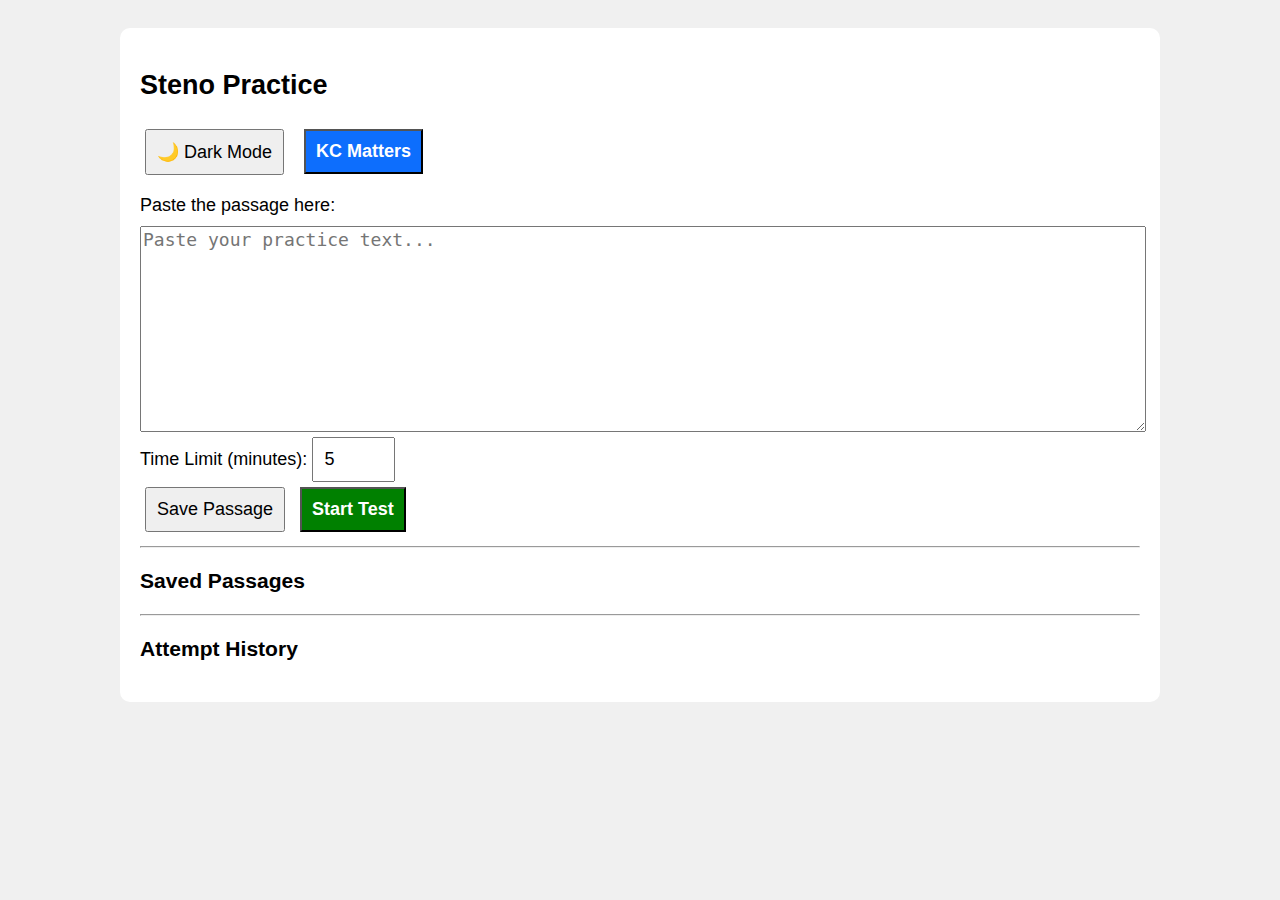
<file: index.html>
<!DOCTYPE html>
<html lang="en">
<head>
<meta charset="UTF-8">
  <meta name="viewport" content="width=device-width, initial-scale=1.0">
<title>Steno Practice</title>
<link rel="manifest" href="manifest.json">
<link rel="stylesheet" href="style.css">

<!-- App Icons -->
<link rel="icon" type="image/png" sizes="192x192" href="icon-192.png">
<link rel="icon" type="image/png" sizes="512x512" href="icon-512.png">

<!-- Mobile Theme Color -->
<meta name="theme-color" content="#0d6efd">

</head>
<body>

<div class="container">

<h2>Steno Practice</h2>
<div class="controls" style="margin-bottom: 15px; display: flex; gap: 10px; flex-wrap: wrap; align-items: center;">
    <button onclick="toggleDarkMode()" id="darkBtn">🌙 Dark Mode</button>
  <button onclick="openKCPage()" 
style="background:#0d6efd; color:white; font-weight:bold;">
KC Matters
  </button>
</div>

<div class="section">
<label>Paste the passage here:</label>
<textarea id="passageInput" placeholder="Paste your practice text..."></textarea>
</div>

<div class="section">
<label>Time Limit (minutes):</label>
<input type="number" id="timeInput" value="5" min="1" max="60">
</div>

<div class="buttons">
<button onclick="savePassage()">Save Passage</button>
<button onclick="startTest()" style="background:green; color:white; font-weight:bold;">Start Test</button>
</div>

<hr>

<h3>Saved Passages</h3>
<div id="savedPassages"></div>

<hr>

<h3>Attempt History</h3>
<div id="history"></div>

</div>

<script src="script.js"></script>

  <script>
if ("serviceWorker" in navigator) {
  navigator.serviceWorker.register("sw.js");
}
</script>
  
</body>
</html>
</file>
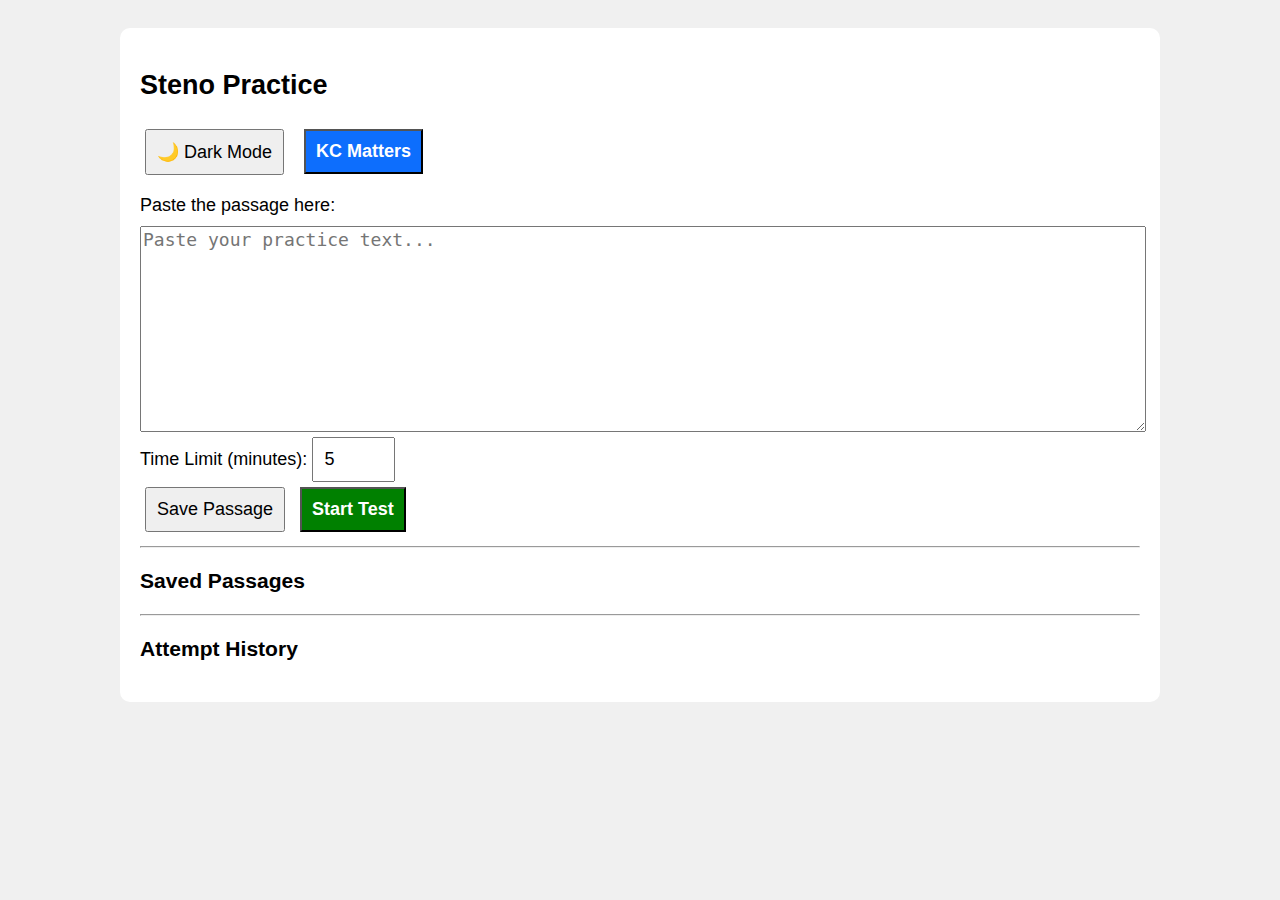
<file: exam.html>
<!DOCTYPE html>
<html lang="en">
<head>
<meta charset="UTF-8">
<title>Steno Exam</title>
<link rel="stylesheet" href="style.css">
</head>
<body>

<div class="container">

<h2>Steno Exam</h2>

<div id="timer" style="font-size:22px; font-weight:bold; text-align:center;">Time: Loading...</div>

<div class="section">
<label>Type the passage:</label>
<textarea id="userInput" style="height:60vh; font-size:18px;" autofocus></textarea>
</div>

<div class="buttons">
<button id="submitBtn">Submit Test</button>
</div>

</div>

<script src="script.js"></script>
</body>
</html>
</file>
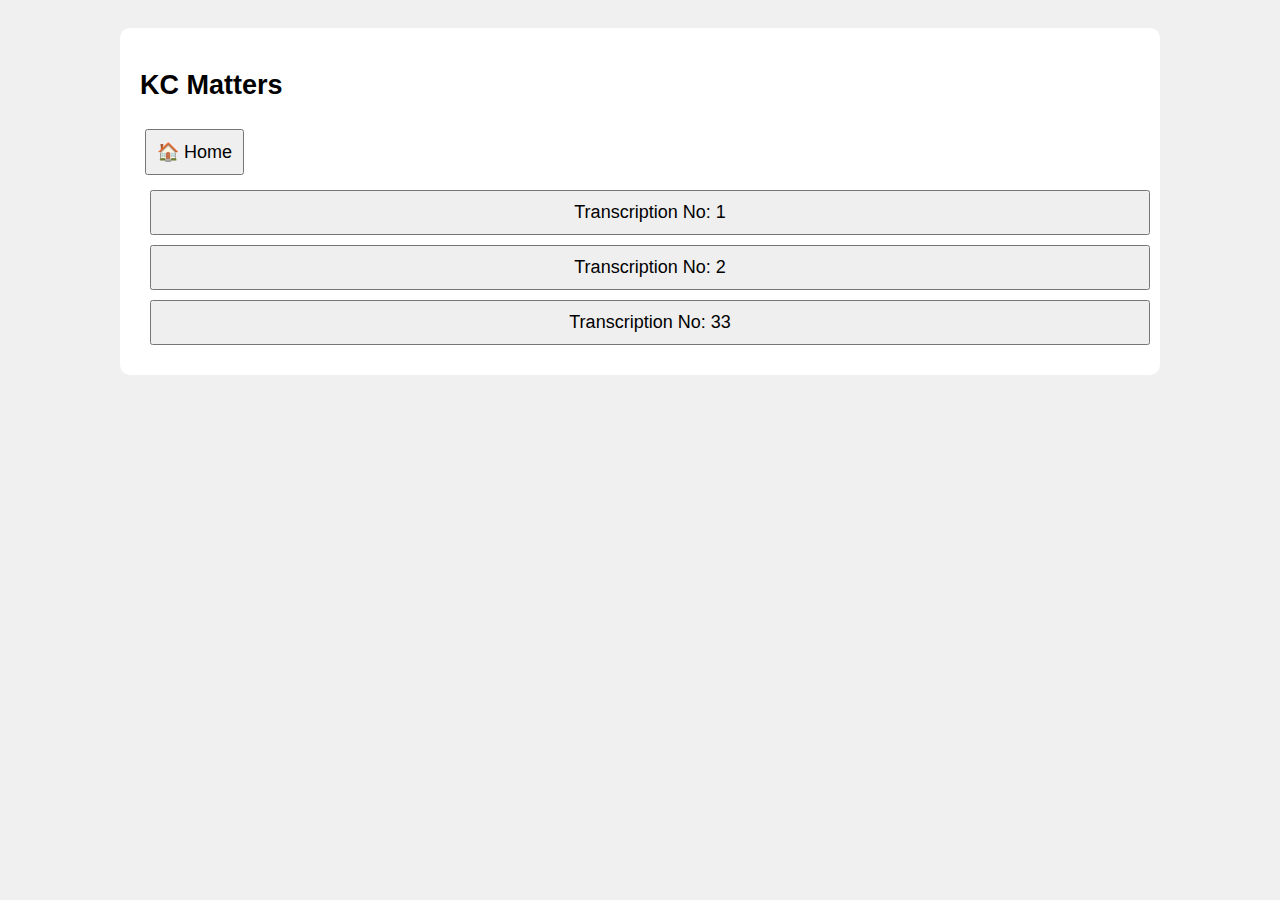
<file: kc-matters.html>
<!DOCTYPE html>
<html>
<head>
<title>KC Matters</title>
<link rel="stylesheet" href="style.css">
</head>

<body>

<div class="container">

<h2>KC Matters</h2>

<button onclick="goHome()">🏠 Home</button>

<div id="list"></div>

</div>

<script>

const matters =
[
{
name: "Transcription No: 1",
text: "This is transcription number one."
},

{
name: "Transcription No: 2",
text: "This is transcription number two."
},

{
name: "Transcription No: 33",
text: "This is transcription number thirty three."
}
];

const list = document.getElementById("list");

matters.forEach(m =>
{
const btn = document.createElement("button");

btn.innerText = m.name;

btn.style.display = "block";
btn.style.margin = "10px";
btn.style.width = "100%";

btn.onclick = function()
{
localStorage.setItem("selectedMatter", m.text);

window.location.href = "index.html";
};

list.appendChild(btn);
});


function goHome()
{
window.location.href = "index.html";
}

</script>

</body>
</html>
</file>
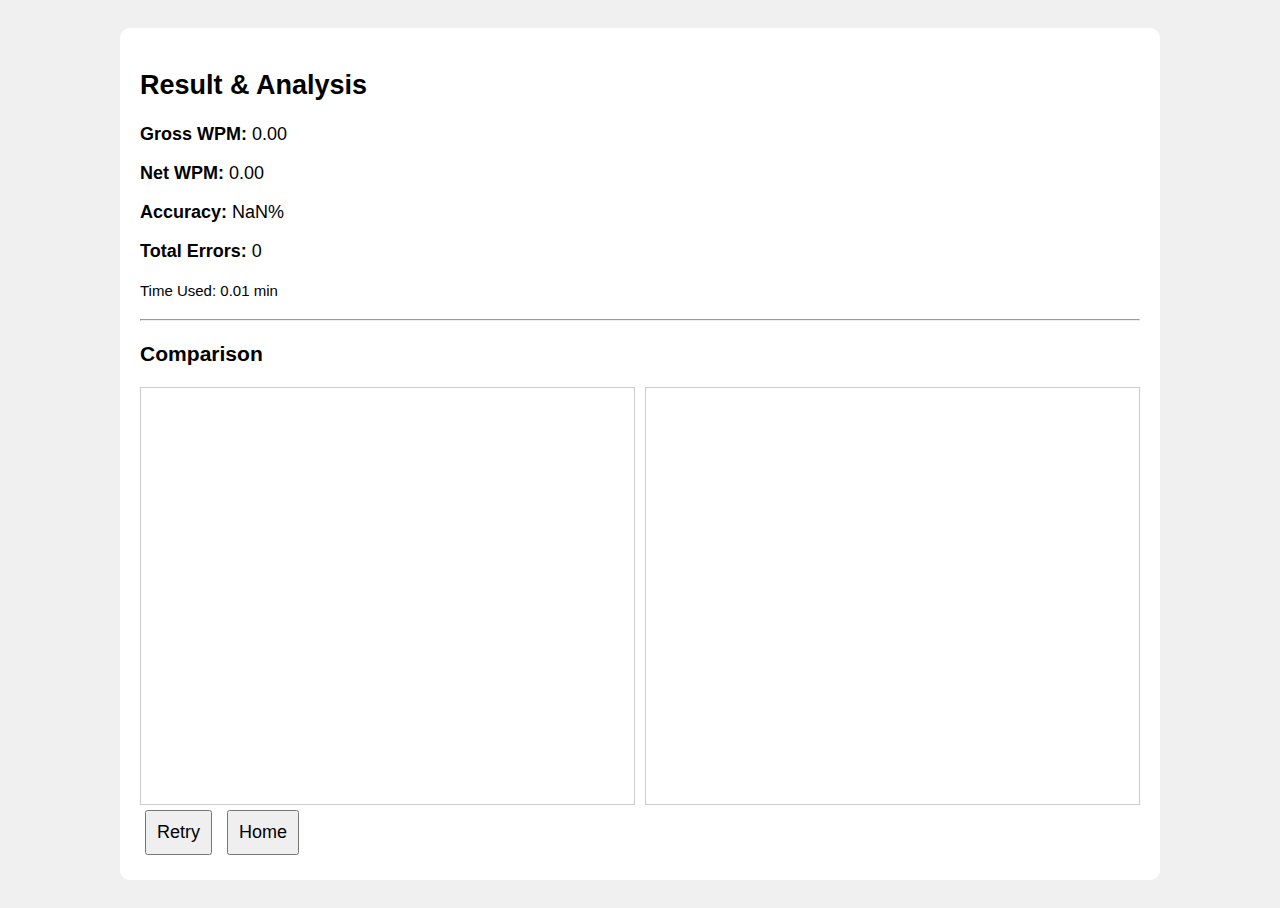
<file: result.html>
<!DOCTYPE html>
<html lang="en">
<head>
<meta charset="UTF-8">
<title>Result - Steno Practice</title>
<link rel="stylesheet" href="style.css">
</head>
<body>

<div class="container">

<h2>Result & Analysis</h2>

<div id="resultBox"></div>

<hr>

<h3>Comparison</h3>
<div style="display:flex; gap:10px;">
  <div style="width:50%; height:400px; overflow:auto; border:1px solid #ccc; padding:8px;" id="originalBox"></div>
  <div style="width:50%; height:400px; overflow:auto; border:1px solid #ccc; padding:8px;" id="typedBox"></div>
</div>

<div class="buttons">
<button onclick="retryTest()">Retry</button>
<button onclick="goHome()">Home</button>
</div>

</div>

<script src="script.js"></script>
</body>
</html>
</file>
<file: style.css>
:root {
    --base-font-size: 18px;
    --gui-scale: 1;
}

body {
    font-family: Arial;
    background: #f0f0f0;
    padding: 20px;
    font-size: var(--base-font-size);
    transition: transform 0.2s ease-in-out;
}

.container {
    background: white;
    padding: 20px;
    border-radius: 10px;
    max-width: 1000px;
    margin: 0 auto;
}

textarea {
    width: 100%;
    height: 200px;
    margin-top: 10px;
    font-size: var(--base-font-size);
}

input {
    font-size: var(--base-font-size);
    padding: 10px;
}

button {
    font-size: var(--base-font-size);
    padding: 10px;
    margin: 5px;
    cursor: pointer;
}

/* ===== CLEAN DARK MODE ===== */

body.dark {
    background-color: #121212;
    color: #e0e0e0;
}

/* Main page container */
body.dark .container {
    background-color: #1e1e1e;
    border: 1px solid #333;
    color: #e0e0e0;
}

/* Headings */
body.dark h2, body.dark h3 {
    color: #ffffff;
}

/* Textareas and inputs */
body.dark textarea,
body.dark input {
    background-color: #2d2d2d;
    color: #ffffff;
    border: 1px solid #444;
}

/* Buttons (default) */
body.dark button {
    background-color: #3d3d3d;
    color: #ffffff;
    border: 1px solid #555;
}

/* Keep Start Test button green */
body.dark button[style*="green"] {
    background-color: #2e7d32 !important;
    color: white !important;
}

/* Saved passages and history boxes */
body.dark #savedPassages div,
body.dark #history div {
    background-color: #2d2d2d;
    border: 1px solid #444;
    color: #e0e0e0;
}

/* Comparison boxes in result page */
body.dark #originalBox,
body.dark #typedBox {
    background-color: #2d2d2d;
    border: 1px solid #444 !important;
    color: #ffffff;
}

/* Highlight colors for dark mode */
body.dark span[style*="background: yellow"] {
    background-color: #ffd600 !important;
    color: #000000 !important;
}

body.dark span[style*="text-decoration: underline red"] {
    text-decoration-color: #ff5252 !important;
}
</file>
